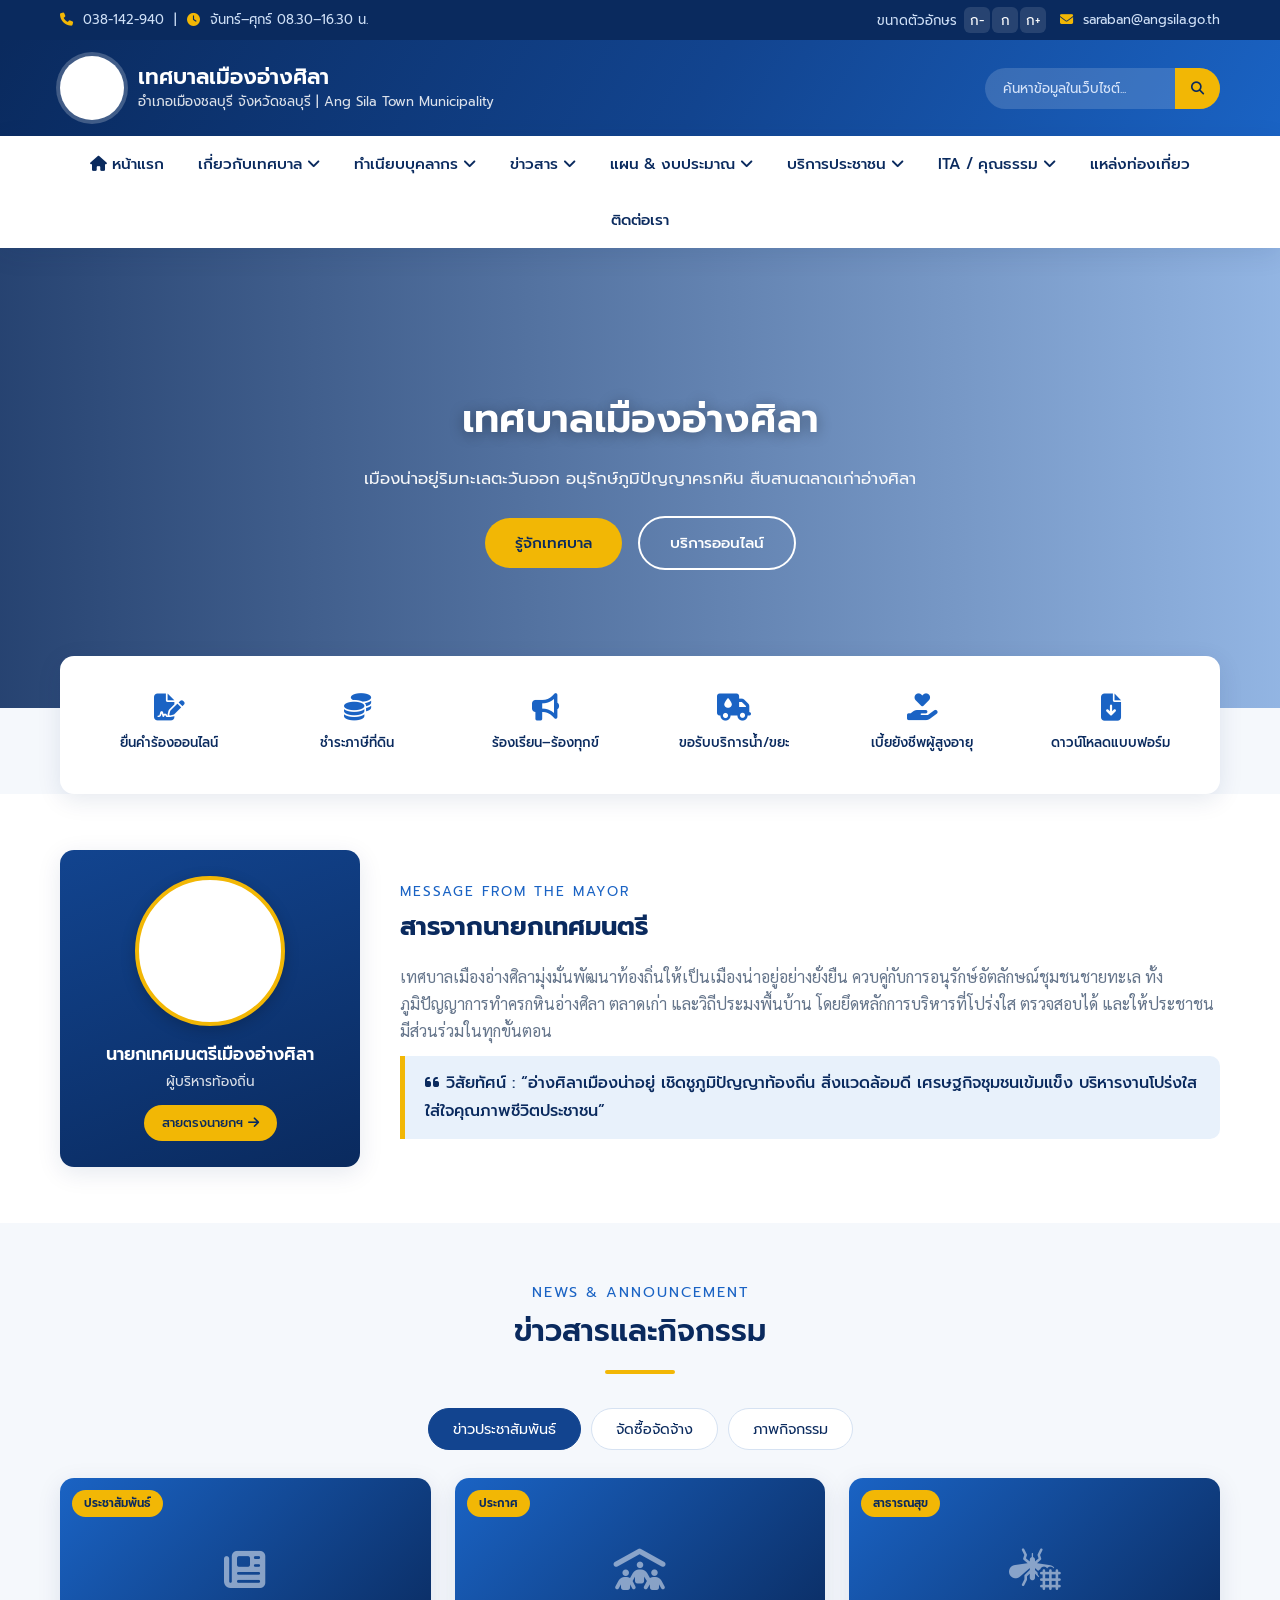
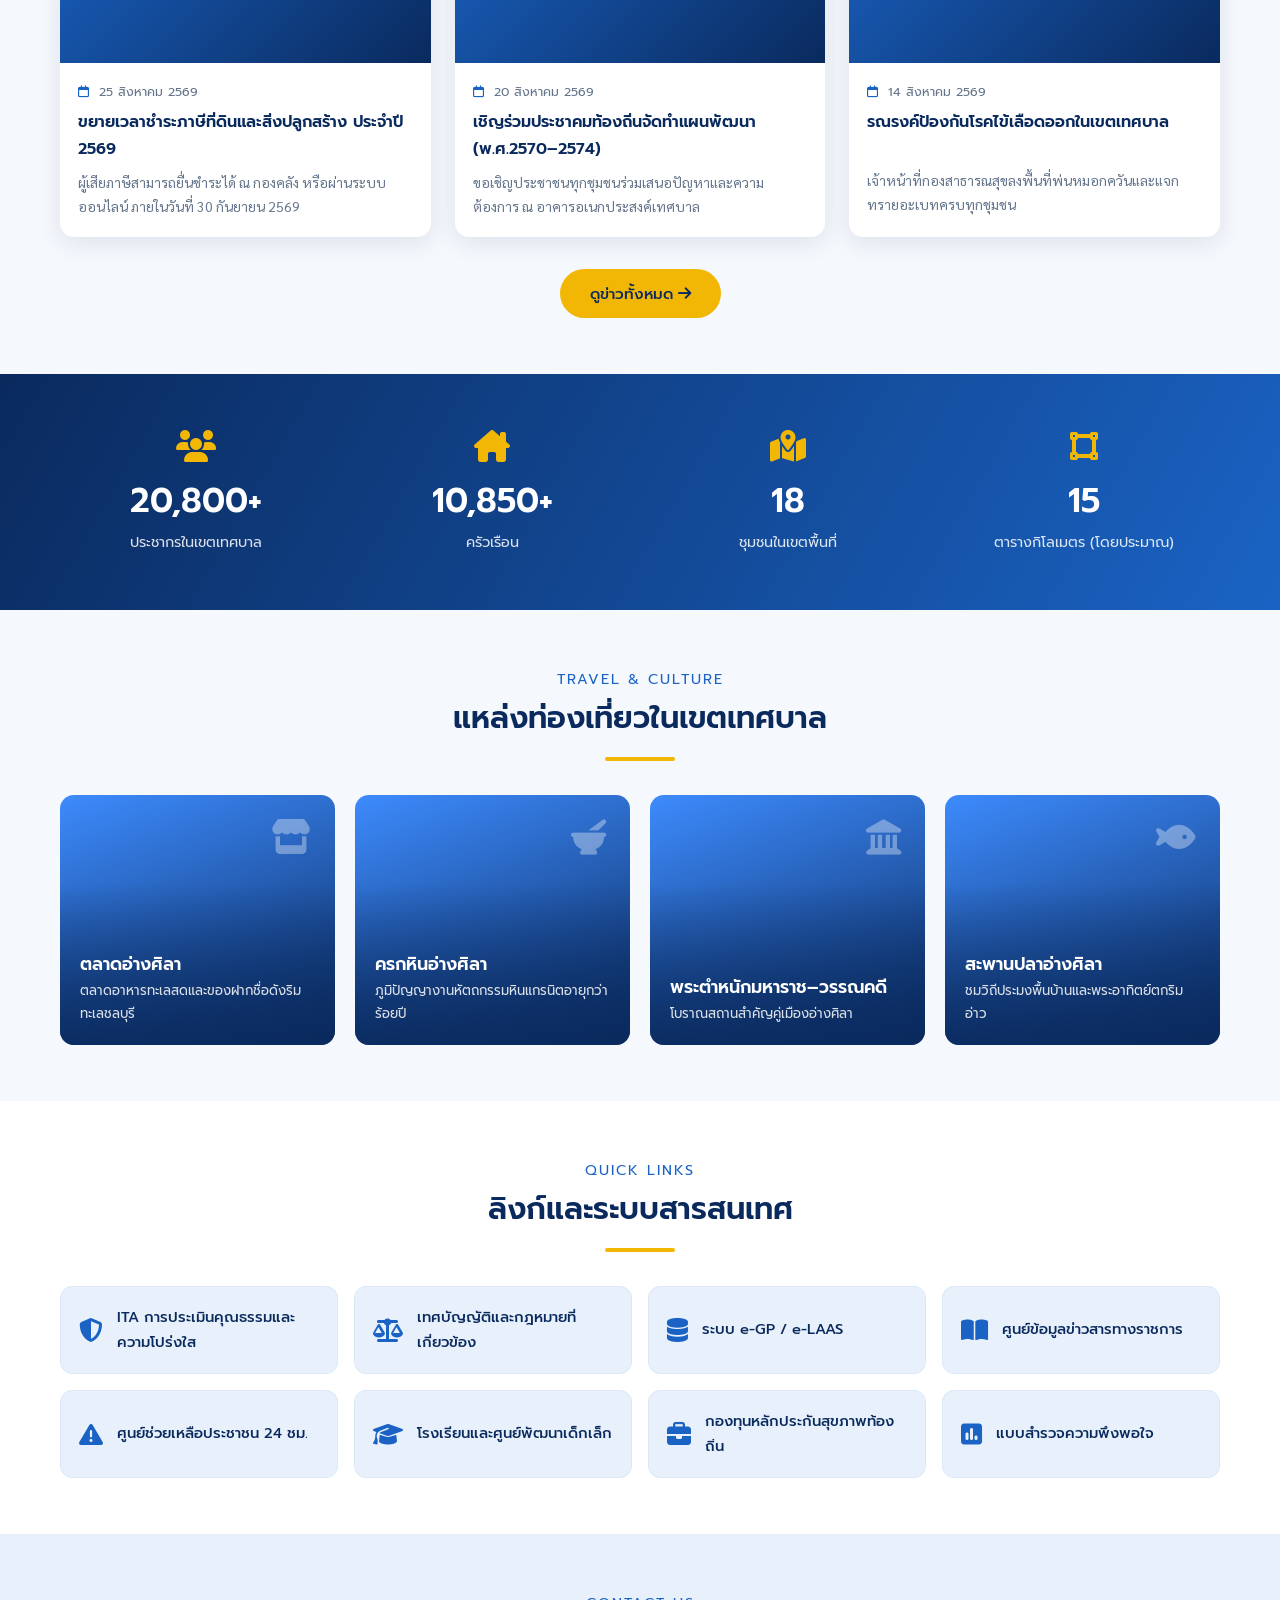
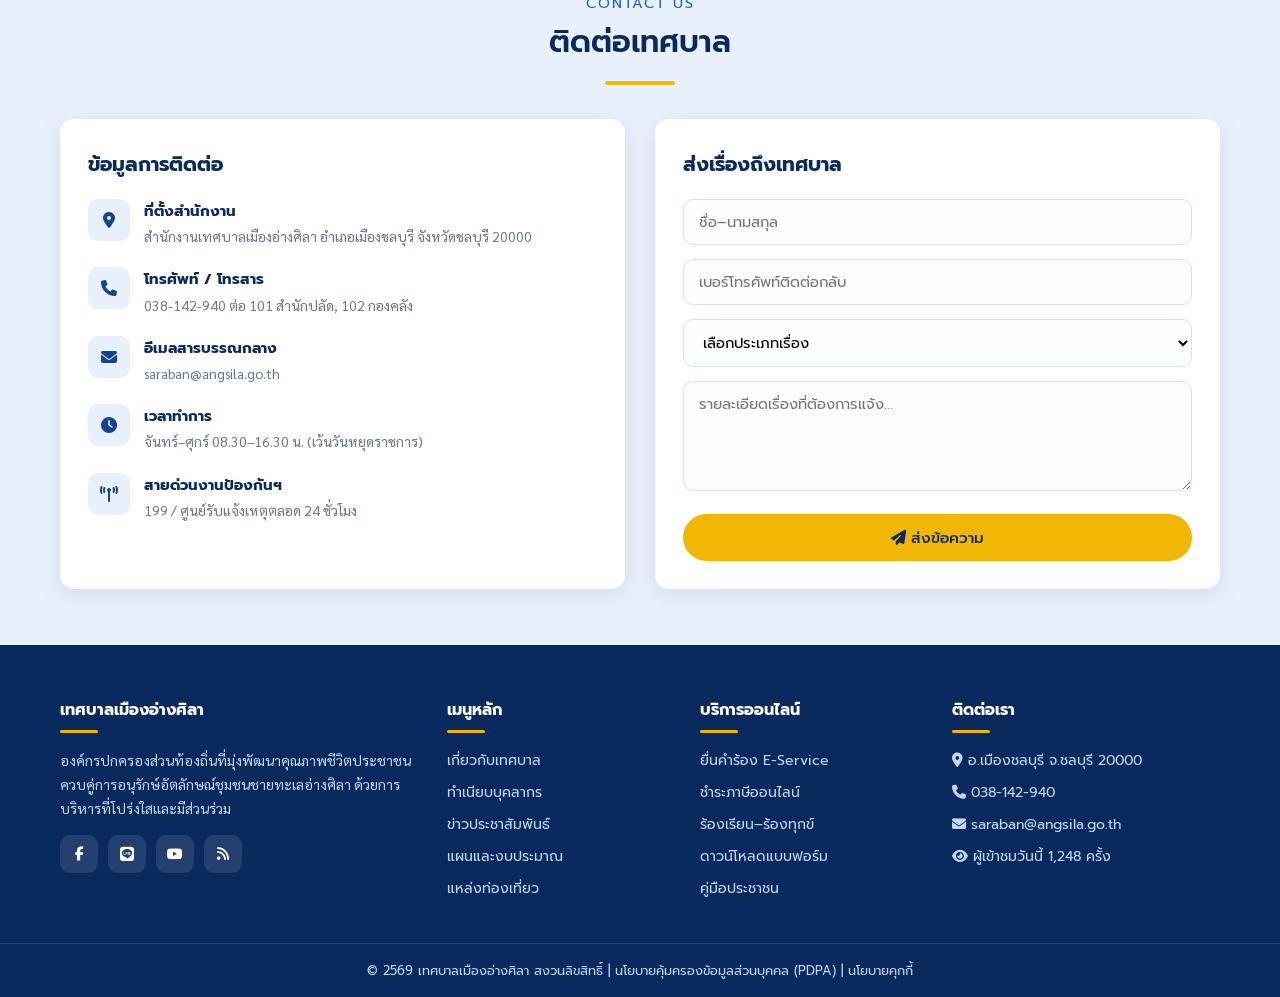
<file: index.html.html>
<!DOCTYPE html>
<html lang="th">
<head>
<meta charset="UTF-8">
<meta name="viewport" content="width=device-width, initial-scale=1.0">
<title>เทศบาลเมืองอ่างศิลา | อำเภอเมืองชลบุรี จังหวัดชลบุรี</title>
<meta name="description" content="เว็บไซต์อย่างเป็นทางการ เทศบาลเมืองอ่างศิลา จังหวัดชลบุรี ข่าวประชาสัมพันธ์ ประกาศจัดซื้อจัดจ้าง บริการประชาชน E-Service">

<link href="https://fonts.googleapis.com/css2?family=Prompt:wght@300;400;500;600;700&family=Sarabun:wght@300;400;600&display=swap" rel="stylesheet">
<link rel="stylesheet" href="https://cdnjs.cloudflare.com/ajax/libs/font-awesome/6.5.1/css/all.min.css">
<link rel="stylesheet" href="style.css">
</head>
<body>

<!-- ============ TOP BAR ============ -->
<div class="topbar">
  <div class="container">
    <div><i class="fa-solid fa-phone"></i> 038-142-940 &nbsp;|&nbsp; <i class="fa-solid fa-clock"></i> จันทร์–ศุกร์ 08.30–16.30 น.</div>
    <div class="topbar-r">
      <span class="fsize">ขนาดตัวอักษร
        <button data-fs="-1">ก-</button><button data-fs="0">ก</button><button data-fs="1">ก+</button>
      </span>
      <a href="mailto:saraban@angsila.go.th"><i class="fa-solid fa-envelope"></i> saraban@angsila.go.th</a>
    </div>
  </div>
</div>

<!-- ============ HEADER ============ -->
<header class="header">
  <div class="container">
    <div class="brand">
      <div class="logo">ตรา<br>เทศบาล</div>
      <div>
        <h1>เทศบาลเมืองอ่างศิลา</h1>
        <p>อำเภอเมืองชลบุรี จังหวัดชลบุรี | Ang Sila Town Municipality</p>
      </div>
    </div>
    <form class="header-search" id="searchForm">
      <input type="text" placeholder="ค้นหาข้อมูลในเว็บไซต์...">
      <button type="submit"><i class="fa-solid fa-magnifying-glass"></i></button>
    </form>
    <button class="burger" id="burger" aria-label="เปิดเมนู"><i class="fa-solid fa-bars"></i></button>
  </div>
</header>

<!-- ============ NAV ============ -->
<nav class="nav">
  <div class="container">
    <ul id="menu">
      <li><a href="#home"><i class="fa-solid fa-house"></i> หน้าแรก</a></li>

      <li class="has-sub"><a href="#about">เกี่ยวกับเทศบาล <i class="fa-solid fa-angle-down"></i></a>
        <ul class="sub">
          <li><a href="#">ประวัติความเป็นมา</a></li>
          <li><a href="#">วิสัยทัศน์ / พันธกิจ</a></li>
          <li><a href="#">ตราสัญลักษณ์</a></li>
          <li><a href="#">ข้อมูลสภาพทั่วไป</a></li>
          <li><a href="#">อำนาจหน้าที่</a></li>
          <li><a href="#">โครงสร้างองค์กร</a></li>
        </ul>
      </li>

      <li class="has-sub"><a href="#">ทำเนียบบุคลากร <i class="fa-solid fa-angle-down"></i></a>
        <ul class="sub">
          <li><a href="#">คณะผู้บริหาร</a></li>
          <li><a href="#">สมาชิกสภาเทศบาล</a></li>
          <li><a href="#">หัวหน้าส่วนราชการ</a></li>
          <li><a href="#">สำนักปลัดเทศบาล</a></li>
          <li><a href="#">กองคลัง / กองช่าง</a></li>
          <li><a href="#">กองสาธารณสุขฯ / กองการศึกษา</a></li>
        </ul>
      </li>

      <li class="has-sub"><a href="#news">ข่าวสาร <i class="fa-solid fa-angle-down"></i></a>
        <ul class="sub">
          <li><a href="#news">ข่าวประชาสัมพันธ์</a></li>
          <li><a href="#news">ข่าวจัดซื้อจัดจ้าง</a></li>
          <li><a href="#">ประกาศรับสมัครงาน</a></li>
          <li><a href="#news">ภาพกิจกรรม</a></li>
          <li><a href="#">วารสาร / จดหมายข่าว</a></li>
        </ul>
      </li>

      <li class="has-sub"><a href="#">แผน &amp; งบประมาณ <i class="fa-solid fa-angle-down"></i></a>
        <ul class="sub">
          <li><a href="#">แผนพัฒนาท้องถิ่น</a></li>
          <li><a href="#">เทศบัญญัติงบประมาณรายจ่าย</a></li>
          <li><a href="#">แผนการดำเนินงานประจำปี</a></li>
          <li><a href="#">รายงานผลการดำเนินงาน</a></li>
          <li><a href="#">รายงานการเงินประจำปี</a></li>
        </ul>
      </li>

      <li class="has-sub"><a href="#service">บริการประชาชน <i class="fa-solid fa-angle-down"></i></a>
        <ul class="sub">
          <li><a href="#">คู่มือสำหรับประชาชน</a></li>
          <li><a href="#">E-Service ยื่นคำร้องออนไลน์</a></li>
          <li><a href="#">ชำระภาษีออนไลน์</a></li>
          <li><a href="#contact">แจ้งเรื่องร้องเรียน–ร้องทุกข์</a></li>
          <li><a href="#">แจ้งเรื่องทุจริตประพฤติมิชอบ</a></li>
          <li><a href="#">ดาวน์โหลดแบบฟอร์ม</a></li>
        </ul>
      </li>

      <li class="has-sub"><a href="#">ITA / คุณธรรม <i class="fa-solid fa-angle-down"></i></a>
        <ul class="sub">
          <li><a href="#">การเปิดเผยข้อมูลสาธารณะ (OIT)</a></li>
          <li><a href="#">มาตรการส่งเสริมคุณธรรม</a></li>
          <li><a href="#">นโยบาย No Gift Policy</a></li>
          <li><a href="#">ผลการประเมิน ITA</a></li>
        </ul>
      </li>

      <li><a href="#travel">แหล่งท่องเที่ยว</a></li>
      <li><a href="#contact">ติดต่อเรา</a></li>
    </ul>
  </div>
</nav>

<!-- ============ HERO SLIDER ============ -->
<section class="hero" id="home">
  <div class="slide on" style="background-image:url('https://images.unsplash.com/photo-1507525428034-b723cf961d3e?w=1600')">
    <div class="slide-txt">
      <h2>เทศบาลเมืองอ่างศิลา</h2>
      <p>เมืองน่าอยู่ริมทะเลตะวันออก อนุรักษ์ภูมิปัญญาครกหิน สืบสานตลาดเก่าอ่างศิลา</p>
      <a href="#about" class="btn btn-gold">รู้จักเทศบาล</a>
      <a href="#service" class="btn btn-line">บริการออนไลน์</a>
    </div>
  </div>
  <div class="slide" style="background-image:url('https://images.unsplash.com/photo-1519046904884-53103b34b206?w=1600')">
    <div class="slide-txt">
      <h2>บริการประชาชนด้วยหัวใจ</h2>
      <p>ยื่นคำร้อง ชำระภาษี แจ้งเรื่องร้องเรียน ได้ทุกที่ทุกเวลาผ่านระบบ E-Service</p>
      <a href="#service" class="btn btn-gold">เข้าสู่ระบบ E-Service</a>
    </div>
  </div>
  <div class="slide" style="background-image:url('https://images.unsplash.com/photo-1533105079780-92b9be482077?w=1600')">
    <div class="slide-txt">
      <h2>โปร่งใส ตรวจสอบได้</h2>
      <p>เปิดเผยข้อมูลงบประมาณ จัดซื้อจัดจ้าง และผลการดำเนินงานตามหลักธรรมาภิบาล</p>
      <a href="#" class="btn btn-gold">ข้อมูลสาธารณะ (ITA)</a>
    </div>
  </div>
  <div class="dots" id="dots">
    <span class="on" data-go="0"></span><span data-go="1"></span><span data-go="2"></span>
  </div>
</section>

<!-- ============ QUICK SERVICE ============ -->
<div class="container quick" id="service">
  <div class="quick-grid">
    <a href="#" class="qitem"><i class="fa-solid fa-file-signature"></i><span>ยื่นคำร้องออนไลน์</span></a>
    <a href="#" class="qitem"><i class="fa-solid fa-coins"></i><span>ชำระภาษีที่ดิน</span></a>
    <a href="#contact" class="qitem"><i class="fa-solid fa-bullhorn"></i><span>ร้องเรียน–ร้องทุกข์</span></a>
    <a href="#" class="qitem"><i class="fa-solid fa-truck-droplet"></i><span>ขอรับบริการน้ำ/ขยะ</span></a>
    <a href="#" class="qitem"><i class="fa-solid fa-hand-holding-heart"></i><span>เบี้ยยังชีพผู้สูงอายุ</span></a>
    <a href="#" class="qitem"><i class="fa-solid fa-file-arrow-down"></i><span>ดาวน์โหลดแบบฟอร์ม</span></a>
  </div>
</div>

<!-- ============ MAYOR ============ -->
<section class="sec mayor" id="about">
  <div class="container mayor-wrap">
    <div class="mayor-card">
      <div class="ph"><i class="fa-solid fa-user-tie"></i></div>
      <h4>นายกเทศมนตรีเมืองอ่างศิลา</h4>
      <p>ผู้บริหารท้องถิ่น</p>
      <a href="#contact">สายตรงนายกฯ <i class="fa-solid fa-arrow-right"></i></a>
    </div>
    <div class="mayor-txt">
      <span class="eyebrow">MESSAGE FROM THE MAYOR</span>
      <h3>สารจากนายกเทศมนตรี</h3>
      <p>เทศบาลเมืองอ่างศิลามุ่งมั่นพัฒนาท้องถิ่นให้เป็นเมืองน่าอยู่อย่างยั่งยืน ควบคู่กับการอนุรักษ์อัตลักษณ์ชุมชนชายทะเล ทั้งภูมิปัญญาการทำครกหินอ่างศิลา ตลาดเก่า และวิถีประมงพื้นบ้าน โดยยึดหลักการบริหารที่โปร่งใส ตรวจสอบได้ และให้ประชาชนมีส่วนร่วมในทุกขั้นตอน</p>
      <div class="vision"><i class="fa-solid fa-quote-left"></i> วิสัยทัศน์ : “อ่างศิลาเมืองน่าอยู่ เชิดชูภูมิปัญญาท้องถิ่น สิ่งแวดล้อมดี เศรษฐกิจชุมชนเข้มแข็ง บริหารงานโปร่งใส ใส่ใจคุณภาพชีวิตประชาชน”</div>
    </div>
  </div>
</section>

<!-- ============ NEWS ============ -->
<section class="sec" id="news">
  <div class="container">
    <div class="sec-head"><span>News &amp; Announcement</span><h2>ข่าวสารและกิจกรรม</h2></div>

    <div class="tabs">
      <button class="tab on" data-tab="0">ข่าวประชาสัมพันธ์</button>
      <button class="tab" data-tab="1">จัดซื้อจัดจ้าง</button>
      <button class="tab" data-tab="2">ภาพกิจกรรม</button>
    </div>

    <div class="pane on">
      <div class="news-grid">
        <article class="card"><div class="card-img"><span class="tag">ประชาสัมพันธ์</span><i class="fa-solid fa-newspaper"></i></div>
          <div class="card-body"><div class="date"><i class="fa-regular fa-calendar"></i> 25 สิงหาคม 2569</div>
          <h4>ขยายเวลาชำระภาษีที่ดินและสิ่งปลูกสร้าง ประจำปี 2569</h4>
          <p>ผู้เสียภาษีสามารถยื่นชำระได้ ณ กองคลัง หรือผ่านระบบออนไลน์ ภายในวันที่ 30 กันยายน 2569</p></div></article>

        <article class="card"><div class="card-img"><span class="tag">ประกาศ</span><i class="fa-solid fa-people-roof"></i></div>
          <div class="card-body"><div class="date"><i class="fa-regular fa-calendar"></i> 20 สิงหาคม 2569</div>
          <h4>เชิญร่วมประชาคมท้องถิ่นจัดทำแผนพัฒนา (พ.ศ.2570–2574)</h4>
          <p>ขอเชิญประชาชนทุกชุมชนร่วมเสนอปัญหาและความต้องการ ณ อาคารอเนกประสงค์เทศบาล</p></div></article>

        <article class="card"><div class="card-img"><span class="tag">สาธารณสุข</span><i class="fa-solid fa-mosquito-net"></i></div>
          <div class="card-body"><div class="date"><i class="fa-regular fa-calendar"></i> 14 สิงหาคม 2569</div>
          <h4>รณรงค์ป้องกันโรคไข้เลือดออกในเขตเทศบาล</h4>
          <p>เจ้าหน้าที่กองสาธารณสุขลงพื้นที่พ่นหมอกควันและแจกทรายอะเบทครบทุกชุมชน</p></div></article>
      </div>
    </div>

    <div class="pane">
      <div class="news-grid">
        <article class="card"><div class="card-img"><span class="tag">e-Bidding</span><i class="fa-solid fa-gavel"></i></div>
          <div class="card-body"><div class="date"><i class="fa-regular fa-calendar"></i> 22 สิงหาคม 2569</div>
          <h4>ประกวดราคาจ้างก่อสร้างถนน คสล. ซอยอ่างศิลา 12</h4>
          <p>วงเงินงบประมาณ 4,850,000 บาท ยื่นข้อเสนอผ่านระบบ e-GP</p></div></article>

        <article class="card"><div class="card-img"><span class="tag">ราคากลาง</span><i class="fa-solid fa-file-invoice-dollar"></i></div>
          <div class="card-body"><div class="date"><i class="fa-regular fa-calendar"></i> 18 สิงหาคม 2569</div>
          <h4>เผยแพร่ราคากลางจัดซื้อรถบรรทุกขยะแบบอัดท้าย</h4>
          <p>ขนาด 6 ตัน 6 ล้อ จำนวน 1 คัน ตามเกณฑ์ราคากลางสำนักงบประมาณ</p></div></article>

        <article class="card"><div class="card-img"><span class="tag">ผลจัดซื้อ</span><i class="fa-solid fa-clipboard-check"></i></div>
          <div class="card-body"><div class="date"><i class="fa-regular fa-calendar"></i> 09 สิงหาคม 2569</div>
          <h4>ประกาศผู้ชนะการเสนอราคาปรับปรุงภูมิทัศน์ชายหาด</h4>
          <p>รายละเอียดตามเอกสารแนบท้ายประกาศเทศบาลเมืองอ่างศิลา</p></div></article>
      </div>
    </div>

    <div class="pane">
      <div class="news-grid">
        <article class="card"><div class="card-img"><span class="tag">กิจกรรม</span><i class="fa-solid fa-camera-retro"></i></div>
          <div class="card-body"><div class="date"><i class="fa-regular fa-calendar"></i> 12 สิงหาคม 2569</div>
          <h4>กิจกรรมเฉลิมพระเกียรติและปลูกต้นไม้เฉลิมพระเกียรติ</h4>
          <p>คณะผู้บริหาร พนักงาน และประชาชนร่วมกิจกรรมโดยพร้อมเพรียง</p></div></article>

        <article class="card"><div class="card-img"><span class="tag">ชุมชน</span><i class="fa-solid fa-hands-holding-circle"></i></div>
          <div class="card-body"><div class="date"><i class="fa-regular fa-calendar"></i> 05 สิงหาคม 2569</div>
          <h4>อบรมส่งเสริมอาชีพงานหัตถกรรมครกหินอ่างศิลา</h4>
          <p>ถ่ายทอดภูมิปัญญาสู่เยาวชนรุ่นใหม่ ต่อยอดเป็นสินค้า OTOP ประจำท้องถิ่น</p></div></article>

        <article class="card"><div class="card-img"><span class="tag">สิ่งแวดล้อม</span><i class="fa-solid fa-recycle"></i></div>
          <div class="card-body"><div class="date"><i class="fa-regular fa-calendar"></i> 28 กรกฎาคม 2569</div>
          <h4>Big Cleaning Day เก็บขยะชายหาดอ่างศิลา</h4>
          <p>ร่วมกับจิตอาสาและสถานศึกษาในพื้นที่ ฟื้นฟูทัศนียภาพชายทะเล</p></div></article>
      </div>
    </div>

    <a href="#" class="btn more btn-gold">ดูข่าวทั้งหมด <i class="fa-solid fa-arrow-right"></i></a>
  </div>
</section>

<!-- ============ STATS ============ -->
<section class="sec stats">
  <div class="container stat-grid">
    <div class="stat"><i class="fa-solid fa-users"></i><h3 data-count="39000">0</h3><p>ประชากรในเขตเทศบาล</p></div>
    <div class="stat"><i class="fa-solid fa-house-chimney"></i><h3 data-count="21000">0</h3><p>ครัวเรือน</p></div>
    <div class="stat"><i class="fa-solid fa-map-location-dot"></i><h3 data-count="18">0</h3><p>ชุมชนในเขตพื้นที่</p></div>
    <div class="stat"><i class="fa-solid fa-vector-square"></i><h3 data-count="15">0</h3><p>ตารางกิโลเมตร (โดยประมาณ)</p></div>
  </div>
</section>

<!-- ============ TRAVEL ============ -->
<section class="sec" id="travel">
  <div class="container">
    <div class="sec-head"><span>Travel &amp; Culture</span><h2>แหล่งท่องเที่ยวในเขตเทศบาล</h2></div>
    <div class="travel-grid">
      <div class="t-card"><i class="fa-solid fa-store"></i><div><h4>ตลาดอ่างศิลา</h4><p>ตลาดอาหารทะเลสดและของฝากชื่อดังริมทะเลชลบุรี</p></div></div>
      <div class="t-card"><i class="fa-solid fa-mortar-pestle"></i><div><h4>ครกหินอ่างศิลา</h4><p>ภูมิปัญญางานหัตถกรรมหินแกรนิตอายุกว่าร้อยปี</p></div></div>
      <div class="t-card"><i class="fa-solid fa-landmark"></i><div><h4>พระตำหนักมหาราช–วรรณคดี</h4><p>โบราณสถานสำคัญคู่เมืองอ่างศิลา</p></div></div>
      <div class="t-card"><i class="fa-solid fa-fish"></i><div><h4>สะพานปลาอ่างศิลา</h4><p>ชมวิถีประมงพื้นบ้านและพระอาทิตย์ตกริมอ่าว</p></div></div>
    </div>
  </div>
</section>

<!-- ============ QUICK LINKS ============ -->
<section class="sec ita">
  <div class="container">
    <div class="sec-head"><span>Quick Links</span><h2>ลิงก์และระบบสารสนเทศ</h2></div>
    <div class="link-grid">
      <a href="#" class="link-box"><i class="fa-solid fa-shield-halved"></i><b>ITA การประเมินคุณธรรมและความโปร่งใส</b></a>
      <a href="#" class="link-box"><i class="fa-solid fa-scale-balanced"></i><b>เทศบัญญัติและกฎหมายที่เกี่ยวข้อง</b></a>
      <a href="#" class="link-box"><i class="fa-solid fa-database"></i><b>ระบบ e-GP / e-LAAS</b></a>
      <a href="#" class="link-box"><i class="fa-solid fa-book-open"></i><b>ศูนย์ข้อมูลข่าวสารทางราชการ</b></a>
      <a href="#" class="link-box"><i class="fa-solid fa-triangle-exclamation"></i><b>ศูนย์ช่วยเหลือประชาชน 24 ชม.</b></a>
      <a href="#" class="link-box"><i class="fa-solid fa-graduation-cap"></i><b>โรงเรียนและศูนย์พัฒนาเด็กเล็ก</b></a>
      <a href="#" class="link-box"><i class="fa-solid fa-briefcase"></i><b>กองทุนหลักประกันสุขภาพท้องถิ่น</b></a>
      <a href="#" class="link-box"><i class="fa-solid fa-square-poll-vertical"></i><b>แบบสำรวจความพึงพอใจ</b></a>
    </div>
  </div>
</section>

<!-- ============ CONTACT ============ -->
<section class="sec contact" id="contact">
  <div class="container">
    <div class="sec-head"><span>Contact Us</span><h2>ติดต่อเทศบาล</h2></div>
    <div class="contact-wrap">
      <div class="info-box">
        <h3>ข้อมูลการติดต่อ</h3>
        <div class="info-row"><i class="fa-solid fa-location-dot"></i><div><b>ที่ตั้งสำนักงาน</b><span>สำนักงานเทศบาลเมืองอ่างศิลา อำเภอเมืองชลบุรี จังหวัดชลบุรี 20000</span></div></div>
        <div class="info-row"><i class="fa-solid fa-phone"></i><div><b>โทรศัพท์ / โทรสาร</b><span>038-142-940 ต่อ 101 สำนักปลัด, 102 กองคลัง</span></div></div>
        <div class="info-row"><i class="fa-solid fa-envelope"></i><div><b>อีเมลสารบรรณกลาง</b><span>saraban@angsila.go.th</span></div></div>
        <div class="info-row"><i class="fa-solid fa-clock"></i><div><b>เวลาทำการ</b><span>จันทร์–ศุกร์ 08.30–16.30 น. (เว้นวันหยุดราชการ)</span></div></div>
        <div class="info-row"><i class="fa-solid fa-tower-broadcast"></i><div><b>สายด่วนงานป้องกันฯ</b><span>199 / ศูนย์รับแจ้งเหตุตลอด 24 ชั่วโมง</span></div></div>
      </div>

      <div class="info-box">
        <h3>ส่งเรื่องถึงเทศบาล</h3>
        <form id="contactForm">
          <div class="form-g"><input type="text" placeholder="ชื่อ–นามสกุล" required></div>
          <div class="form-g"><input type="tel" placeholder="เบอร์โทรศัพท์ติดต่อกลับ" required></div>
          <div class="form-g">
            <select required>
              <option value="">เลือกประเภทเรื่อง</option>
              <option>สอบถามข้อมูลทั่วไป</option>
              <option>แจ้งเรื่องร้องเรียน–ร้องทุกข์</option>
              <option>แจ้งซ่อมไฟฟ้าสาธารณะ / ถนน</option>
              <option>ขอรับบริการจัดเก็บขยะ</option>
            </select>
          </div>
          <div class="form-g"><textarea placeholder="รายละเอียดเรื่องที่ต้องการแจ้ง..." required></textarea></div>
          <button type="submit" class="btn btn-gold"><i class="fa-solid fa-paper-plane"></i> ส่งข้อความ</button>
          <p class="form-msg" id="formMsg"></p>
        </form>
      </div>
    </div>
  </div>
</section>

<!-- ============ FOOTER ============ -->
<footer>
  <div class="container f-grid">
    <div>
      <h4>เทศบาลเมืองอ่างศิลา</h4>
      <p class="f-about">องค์กรปกครองส่วนท้องถิ่นที่มุ่งพัฒนาคุณภาพชีวิตประชาชน ควบคู่การอนุรักษ์อัตลักษณ์ชุมชนชายทะเลอ่างศิลา ด้วยการบริหารที่โปร่งใสและมีส่วนร่วม</p>
      <div class="social">
        <a href="#" aria-label="Facebook"><i class="fa-brands fa-facebook-f"></i></a>
        <a href="#" aria-label="Line"><i class="fa-brands fa-line"></i></a>
        <a href="#" aria-label="YouTube"><i class="fa-brands fa-youtube"></i></a>
        <a href="#" aria-label="RSS"><i class="fa-solid fa-rss"></i></a>
      </div>
    </div>
    <div><h4>เมนูหลัก</h4><ul>
      <li><a href="#about">เกี่ยวกับเทศบาล</a></li>
      <li><a href="#">ทำเนียบบุคลากร</a></li>
      <li><a href="#news">ข่าวประชาสัมพันธ์</a></li>
      <li><a href="#">แผนและงบประมาณ</a></li>
      <li><a href="#travel">แหล่งท่องเที่ยว</a></li>
    </ul></div>
    <div><h4>บริการออนไลน์</h4><ul>
      <li><a href="#">ยื่นคำร้อง E-Service</a></li>
      <li><a href="#">ชำระภาษีออนไลน์</a></li>
      <li><a href="#contact">ร้องเรียน–ร้องทุกข์</a></li>
      <li><a href="#">ดาวน์โหลดแบบฟอร์ม</a></li>
      <li><a href="#">คู่มือประชาชน</a></li>
    </ul></div>
    <div><h4>ติดต่อเรา</h4><ul>
      <li><i class="fa-solid fa-location-dot"></i> อ.เมืองชลบุรี จ.ชลบุรี 20000</li>
      <li><i class="fa-solid fa-phone"></i> 038-142-940</li>
      <li><i class="fa-solid fa-envelope"></i> saraban@angsila.go.th</li>
      <li><i class="fa-solid fa-eye"></i> ผู้เข้าชมวันนี้ 1,248 ครั้ง</li>
    </ul></div>
  </div>
  <div class="copy">© 2569 เทศบาลเมืองอ่างศิลา สงวนลิขสิทธิ์ | นโยบายคุ้มครองข้อมูลส่วนบุคคล (PDPA) | นโยบายคุกกี้</div>
</footer>

<button id="top" aria-label="กลับขึ้นด้านบน"><i class="fa-solid fa-chevron-up"></i></button>

<script src="script.js"></script>
</body>
</html>
</file>
<file: style.css>
/* ================================================
   เทศบาลเมืองอ่างศิลา — Stylesheet
   Theme: Navy Blue | Font: Prompt / Sarabun
   ================================================ */

/* ---------- 1. VARIABLES ---------- */
:root{
  --navy:#0a2a5e;
  --blue:#12448f;
  --blue2:#1a63c4;
  --sky:#3d8bfd;
  --light:#e8f1fb;
  --gold:#f2b705;
  --ink:#1e2a3a;
  --gray:#65758b;
  --line:#d6e2f2;
  --radius:14px;
  --shadow:0 6px 24px rgba(10,42,94,.10);
  --shadow-lg:0 14px 34px rgba(10,42,94,.18);
}

/* ---------- 2. RESET & BASE ---------- */
*{margin:0;padding:0;box-sizing:border-box}
html{scroll-behavior:smooth}
body{font-family:'Prompt',sans-serif;color:var(--ink);background:#f5f8fc;line-height:1.7;font-size:16px}
a{text-decoration:none;color:inherit}
li{list-style:none}
img{max-width:100%;display:block}
button{font-family:inherit}

/* ---------- 3. LAYOUT HELPERS ---------- */
.container{max-width:1200px;margin:0 auto;padding:0 20px}
.sec{padding:56px 0}
.sec-head{text-align:center;margin-bottom:34px}
.sec-head span{color:var(--blue2);font-size:.9rem;letter-spacing:2px;text-transform:uppercase}
.sec-head h2{font-size:1.9rem;color:var(--navy);font-weight:600}
.sec-head::after{content:"";display:block;width:70px;height:4px;background:var(--gold);margin:12px auto 0;border-radius:4px}
.eyebrow{color:var(--blue2);font-size:.85rem;letter-spacing:2px}

/* ---------- 4. BUTTONS ---------- */
.btn{display:inline-block;padding:12px 30px;border-radius:30px;font-weight:500;transition:.25s;cursor:pointer;border:0;font-size:.95rem}
.btn-gold{background:var(--gold);color:var(--navy)}
.btn-gold:hover{background:#fff;transform:translateY(-2px)}
.btn-line{border:2px solid #fff;color:#fff;margin-left:10px}
.btn-line:hover{background:#fff;color:var(--navy)}
.more{display:block;width:fit-content;margin:32px auto 0}

/* ---------- 5. TOP BAR ---------- */
.topbar{background:var(--navy);color:#cfe0f7;font-size:.82rem;padding:7px 0}
.topbar .container{display:flex;justify-content:space-between;align-items:center;flex-wrap:wrap;gap:8px}
.topbar i{color:var(--gold);margin-right:5px}
.topbar-r{display:flex;align-items:center;gap:14px}
.fsize button{background:rgba(255,255,255,.12);border:0;color:#fff;width:26px;height:26px;border-radius:6px;cursor:pointer;margin-left:2px}
.fsize button:hover{background:var(--gold);color:var(--navy)}

/* ---------- 6. HEADER ---------- */
.header{background:linear-gradient(120deg,#0a2a5e,#12448f 55%,#1a63c4);color:#fff;padding:16px 0}
.header .container{display:flex;align-items:center;justify-content:space-between;gap:16px}
.brand{display:flex;align-items:center;gap:14px}
.logo{width:64px;height:64px;border-radius:50%;background:#fff;display:flex;align-items:center;justify-content:center;box-shadow:0 0 0 4px rgba(255,255,255,.22);flex-shrink:0;overflow:hidden;padding:3px}
.logo img{width:100%;height:100%;object-fit:contain}
.brand h1{font-size:1.35rem;font-weight:600;line-height:1.3}
.brand p{font-size:.83rem;opacity:.85}
.header-search{display:flex;background:rgba(255,255,255,.15);border-radius:30px;overflow:hidden}
.header-search input{border:0;background:transparent;padding:10px 18px;color:#fff;outline:0;width:190px;font-family:inherit}
.header-search input::placeholder{color:#d6e4fa}
.header-search button{border:0;background:var(--gold);color:var(--navy);padding:0 16px;cursor:pointer}
.burger{display:none;background:transparent;border:0;color:#fff;font-size:1.6rem;cursor:pointer}

/* ---------- 7. NAVIGATION ---------- */
.nav{background:#fff;box-shadow:var(--shadow);position:sticky;top:0;z-index:99}
.nav ul{display:flex;justify-content:center;flex-wrap:wrap}
.nav > .container > ul > li > a{display:block;padding:15px 17px;font-size:.95rem;font-weight:500;color:var(--navy);position:relative}
.nav > .container > ul > li > a:hover{color:var(--blue2)}
.nav > .container > ul > li > a::after{content:"";position:absolute;left:50%;bottom:8px;width:0;height:3px;background:var(--gold);transition:.25s;transform:translateX(-50%);border-radius:3px}
.nav > .container > ul > li:hover > a::after{width:60%}

.has-sub{position:relative}
.sub{position:absolute;top:100%;left:0;background:#fff;min-width:245px;box-shadow:var(--shadow);border-top:3px solid var(--gold);border-radius:0 0 10px 10px;display:block;opacity:0;visibility:hidden;transform:translateY(10px);transition:.22s}
.has-sub:hover .sub{opacity:1;visibility:visible;transform:translateY(0)}
.sub li a{display:block;padding:10px 18px;font-size:.9rem;color:var(--ink);border-bottom:1px solid #eef3f9;transition:.2s}
.sub li a:hover{background:var(--light);color:var(--blue);padding-left:24px}

/* ---------- 8. HERO SLIDER ---------- */
.hero{position:relative;height:460px;overflow:hidden}
.slide{position:absolute;inset:0;opacity:0;transition:opacity 1s;background-size:cover;background-position:center;display:grid;place-items:center}
.slide.on{opacity:1}
.slide::before{content:"";position:absolute;inset:0;background:linear-gradient(90deg,rgba(10,42,94,.88),rgba(26,99,196,.45))}
.slide-txt{position:relative;color:#fff;text-align:center;max-width:840px;padding:0 20px}
.slide-txt h2{font-size:2.5rem;font-weight:600;margin-bottom:12px;text-shadow:0 2px 14px rgba(0,0,0,.35)}
.slide-txt p{font-size:1.05rem;opacity:.95;margin-bottom:22px}
.dots{position:absolute;bottom:22px;left:50%;transform:translateX(-50%);display:flex;gap:9px;z-index:3}
.dots span{width:11px;height:11px;border-radius:50%;background:rgba(255,255,255,.5);cursor:pointer;transition:.3s}
.dots span.on{background:var(--gold);width:30px;border-radius:8px}

/* ---------- 9. QUICK SERVICE ---------- */
.quick{margin-top:-52px;position:relative;z-index:5}
.quick-grid{display:grid;grid-template-columns:repeat(6,1fr);gap:14px;background:#fff;padding:22px;border-radius:var(--radius);box-shadow:var(--shadow)}
.qitem{text-align:center;padding:16px 8px;border-radius:12px;transition:.25s}
.qitem i{font-size:1.7rem;color:var(--blue2);margin-bottom:8px;display:block;transition:.25s}
.qitem span{font-size:.82rem;font-weight:500;color:var(--navy);transition:.25s}
.qitem:hover{background:var(--blue);transform:translateY(-5px)}
.qitem:hover i,.qitem:hover span{color:#fff}

/* ---------- 10. MAYOR (แก้ไขให้รูปอยู่ในกรอบวงกลมเรียบร้อย) ---------- */
.mayor{background:#fff}
.mayor-wrap{display:grid;grid-template-columns:300px 1fr;gap:40px;align-items:center}
.mayor-card{background:linear-gradient(160deg,var(--blue),var(--navy));border-radius:var(--radius);padding:26px 20px;text-align:center;color:#fff;box-shadow:var(--shadow)}
.mayor-card .ph{width:150px;height:150px;border-radius:50%;margin:0 auto 14px;border:4px solid var(--gold);overflow:hidden;box-shadow:0 4px 15px rgba(0,0,0,.2);display:flex;align-items:center;justify-content:center;background:#fff}
.mayor-card .ph img{width:100%;height:100%;object-fit:cover;border-radius:50%;display:block}
.mayor-card h4{font-size:1.1rem;font-weight:600}
.mayor-card p{font-size:.85rem;opacity:.85}
.mayor-card a{display:inline-block;margin-top:12px;font-size:.8rem;background:var(--gold);color:var(--navy);padding:7px 18px;border-radius:20px;font-weight:500;transition:.25s}
.mayor-card a:hover{background:#fff}
.mayor-txt h3{color:var(--navy);font-size:1.6rem;margin-bottom:14px}
.mayor-txt p{color:var(--gray);margin-bottom:12px;font-family:'Sarabun',sans-serif}
.vision{border-left:5px solid var(--gold);background:var(--light);padding:14px 20px;border-radius:0 10px 10px 0;color:var(--navy);font-weight:500}

/* ---------- 11. NEWS ---------- */
.tabs{display:flex;justify-content:center;gap:10px;flex-wrap:wrap;margin-bottom:28px}
.tab{padding:9px 24px;border-radius:30px;background:#fff;border:1px solid var(--line);cursor:pointer;font-size:.9rem;color:var(--navy);transition:.2s}
.tab.on,.tab:hover{background:var(--blue);color:#fff;border-color:var(--blue)}
.pane{display:none}
.pane.on{display:block;animation:fade .4s}
@keyframes fade{from{opacity:0;transform:translateY(12px)}to{opacity:1;transform:none}}

.news-grid{display:grid;grid-template-columns:repeat(3,1fr);gap:24px}
.card{background:#fff;border-radius:var(--radius);overflow:hidden;box-shadow:var(--shadow);transition:.28s}
.card:hover{transform:translateY(-7px);box-shadow:var(--shadow-lg)}
.card-img{height:185px;background:linear-gradient(135deg,var(--blue2),var(--navy));display:grid;place-items:center;color:rgba(255,255,255,.5);font-size:2.6rem;position:relative}
.tag{position:absolute;top:12px;left:12px;background:var(--gold);color:var(--navy);font-size:.72rem;padding:4px 12px;border-radius:20px;font-weight:600}
.card-body{padding:18px}
.date{font-size:.78rem;color:var(--gray);margin-bottom:7px}
.date i{color:var(--blue2);margin-right:5px}
.card-body h4{font-size:1rem;color:var(--navy);font-weight:600;margin-bottom:8px;min-height:52px}
.card-body p{font-size:.87rem;color:var(--gray);font-family:'Sarabun',sans-serif}

/* ---------- 12. STATS ---------- */
.stats{background:linear-gradient(120deg,var(--navy),var(--blue2));color:#fff}
.stat-grid{display:grid;grid-template-columns:repeat(4,1fr);gap:24px;text-align:center}
.stat i{font-size:2rem;color:var(--gold);margin-bottom:10px}
.stat h3{font-size:2.1rem;font-weight:600}
.stat p{font-size:.9rem;opacity:.85}

/* ---------- 13. TRAVEL ---------- */
.travel-grid{display:grid;grid-template-columns:repeat(4,1fr);gap:20px}
.t-card{position:relative;height:250px;border-radius:var(--radius);overflow:hidden;background:linear-gradient(160deg,var(--sky),var(--navy));display:flex;align-items:flex-end;padding:20px;color:#fff;transition:.3s}
.t-card::after{content:"";position:absolute;inset:0;background:linear-gradient(transparent 35%,rgba(10,42,94,.9))}
.t-card i{position:absolute;top:24px;right:24px;font-size:2.2rem;opacity:.35}
.t-card div{position:relative;z-index:2}
.t-card h4{font-size:1.1rem;font-weight:600}
.t-card p{font-size:.82rem;opacity:.85}
.t-card:hover{transform:scale(1.03)}

/* ---------- 14. QUICK LINKS ---------- */
.ita{background:#fff}
.link-grid{display:grid;grid-template-columns:repeat(4,1fr);gap:16px}
.link-box{display:flex;align-items:center;gap:14px;background:var(--light);padding:18px;border-radius:12px;transition:.25s;border:1px solid #dbe8f8}
.link-box i{font-size:1.5rem;color:var(--blue2);transition:.25s}
.link-box b{font-size:.92rem;color:var(--navy);font-weight:500;transition:.25s}
.link-box:hover{background:var(--blue);border-color:var(--blue)}
.link-box:hover i,.link-box:hover b{color:#fff}

/* ---------- 15. CONTACT ---------- */
.contact{background:var(--light)}
.contact-wrap{display:grid;grid-template-columns:1fr 1fr;gap:30px}
.info-box{background:#fff;padding:28px;border-radius:var(--radius);box-shadow:var(--shadow)}
.info-box h3{color:var(--navy);margin-bottom:18px;font-size:1.25rem}
.info-row{display:flex;gap:14px;margin-bottom:16px}
.info-row i{width:42px;height:42px;background:var(--light);color:var(--blue);border-radius:10px;display:grid;place-items:center;flex-shrink:0}
.info-row b{display:block;font-size:.93rem;color:var(--navy)}
.info-row span{font-size:.86rem;color:var(--gray);font-family:'Sarabun',sans-serif}

.form-g{margin-bottom:14px}
.form-g input,.form-g textarea,.form-g select{width:100%;padding:11px 15px;border:1px solid var(--line);border-radius:10px;font-family:inherit;font-size:.92rem;outline:0;background:#fbfdff;transition:.2s}
.form-g input:focus,.form-g textarea:focus,.form-g select:focus{border-color:var(--blue2)}
.form-g textarea{height:110px;resize:vertical}
.info-box .btn-gold{width:100%}
.form-msg{margin-top:12px;font-size:.88rem;color:#0a7a3c;display:none}
.form-msg.show{display:block}

/* ---------- 16. FOOTER ---------- */
footer{background:var(--navy);color:#c3d6f0;padding:52px 0 0;font-size:.88rem}
.f-grid{display:grid;grid-template-columns:1.6fr 1fr 1fr 1.2fr;gap:30px;padding-bottom:34px}
footer h4{color:#fff;font-size:1rem;margin-bottom:16px;position:relative;padding-bottom:9px}
footer h4::after{content:"";position:absolute;left:0;bottom:0;width:38px;height:3px;background:var(--gold);border-radius:3px}
.f-about{font-family:'Sarabun',sans-serif}
footer li{margin-bottom:8px}
footer li a:hover{color:var(--gold);padding-left:5px;display:inline-block;transition:.2s}
.social{display:flex;gap:10px;margin-top:14px}
.social a{width:38px;height:38px;border-radius:10px;background:rgba(255,255,255,.1);display:grid;place-items:center;color:#fff;transition:.25s}
.social a:hover{background:var(--gold);color:var(--navy);transform:translateY(-3px)}
.copy{border-top:1px solid rgba(255,255,255,.12);padding:16px 0;text-align:center;font-size:.8rem}

/* ---------- 17. BACK TO TOP ---------- */
#top{position:fixed;right:22px;bottom:22px;width:46px;height:46px;border-radius:50%;background:var(--blue2);color:#fff;border:0;cursor:pointer;display:none;place-items:center;box-shadow:var(--shadow);z-index:100}
#top.show{display:grid}
#top:hover{background:var(--navy)}

/* ---------- 18. RESPONSIVE ---------- */
@media(max-width:992px){
  .quick-grid{grid-template-columns:repeat(3,1fr)}
  .news-grid,.travel-grid,.link-grid{grid-template-columns:repeat(2,1fr)}
  .mayor-wrap,.contact-wrap{grid-template-columns:1fr}
  .stat-grid{grid-template-columns:repeat(2,1fr)}
  .f-grid{grid-template-columns:1fr 1fr}
}

@media(max-width:768px){
  .burger{display:block}
  .header-search{display:none}
  .nav .container > ul{display:none;flex-direction:column}
  .nav .container > ul.show{display:flex}
  .nav > .container > ul > li > a{padding:12px;border-bottom:1px solid #eef3f9}
  .sub{position:static;opacity:1;visibility:visible;transform:none;box-shadow:none;display:none;background:var(--light);border-radius:0}
  .has-sub.open .sub{display:block}
  .hero{height:390px}
  .slide-txt h2{font-size:1.6rem}
  .btn-line{margin-left:0;margin-top:10px}
  .news-grid,.travel-grid,.link-grid,.quick-grid{grid-template-columns:repeat(2,1fr)}
  .brand h1{font-size:1.05rem}
  .f-grid{grid-template-columns:1fr}
}

@media(max-width:480px){
  .quick-grid,.news-grid,.travel-grid,.link-grid{grid-template-columns:1fr}
  .stat-grid{grid-template-columns:1fr}
}

/* ---------- 19. PRINT ---------- */
@media print{
  .topbar,.nav,.hero,.quick,#top,footer .social{display:none}
  body{background:#fff}
}
</file>
